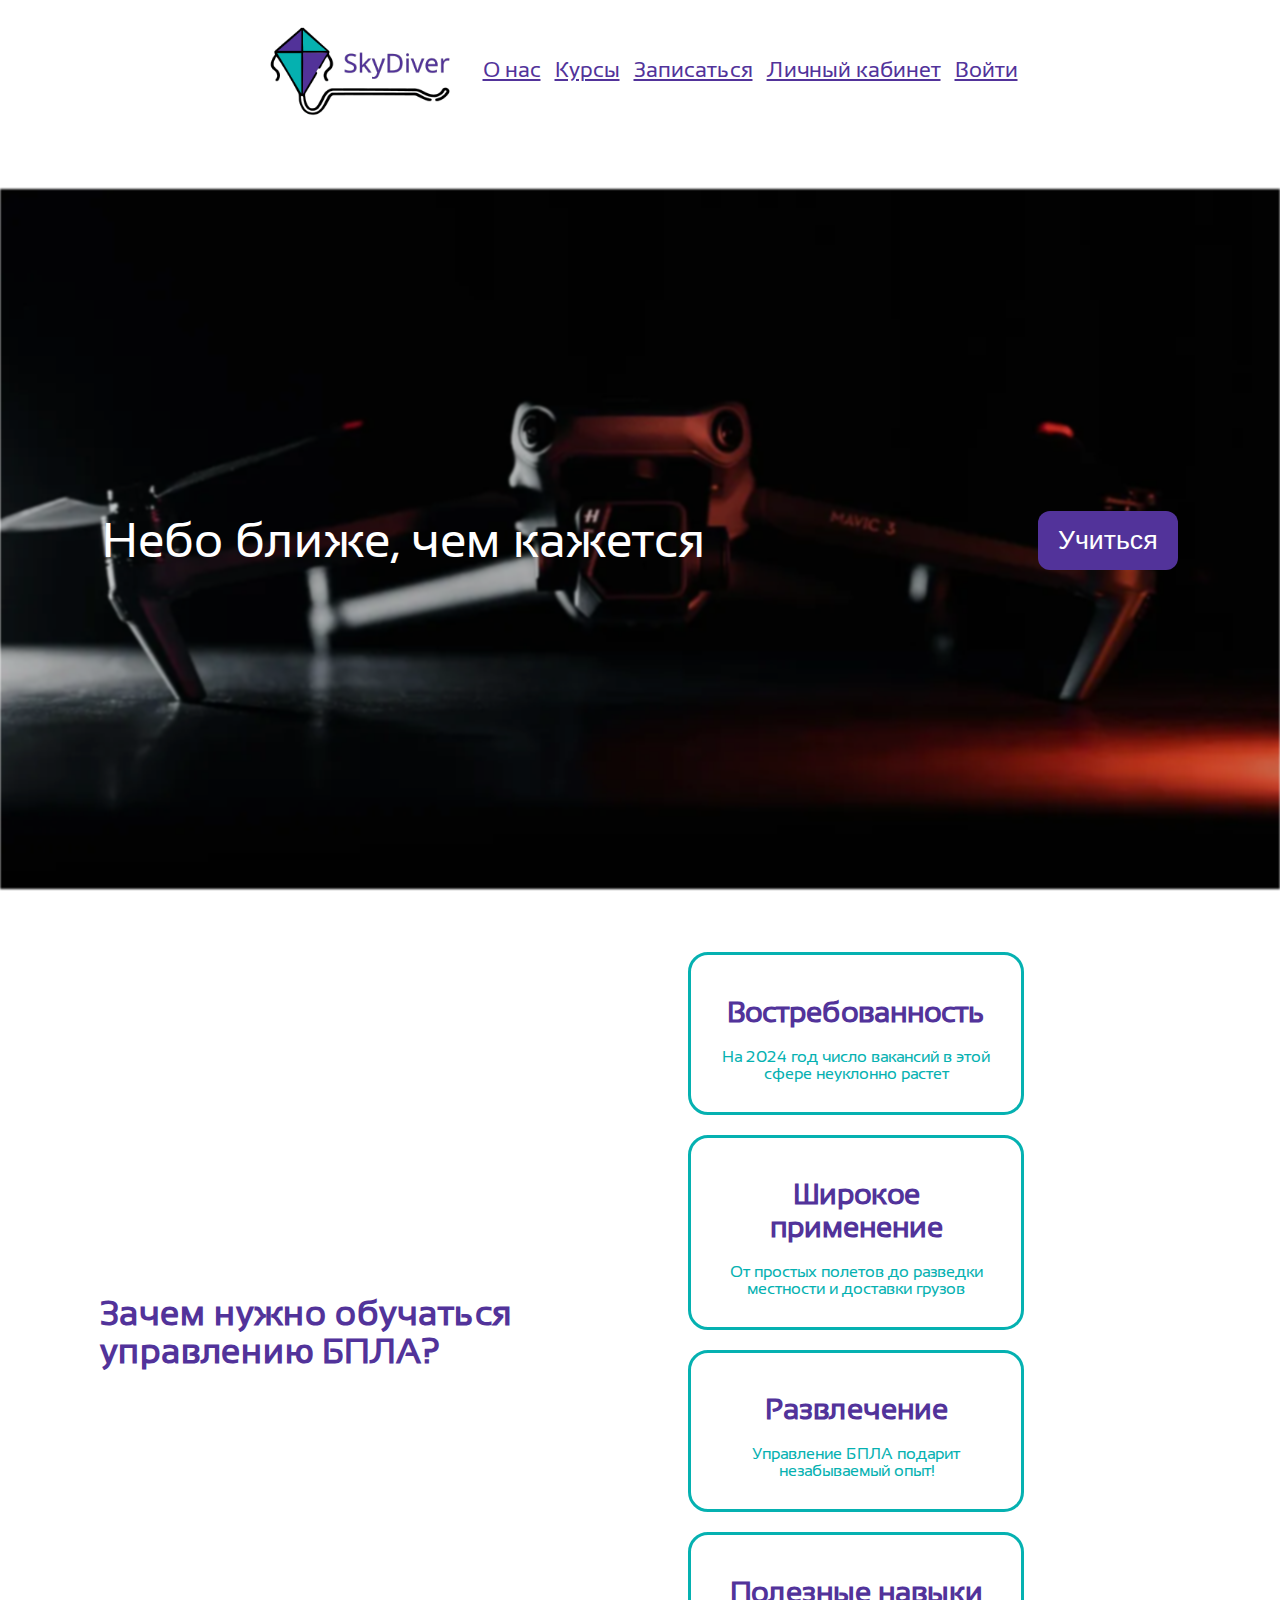
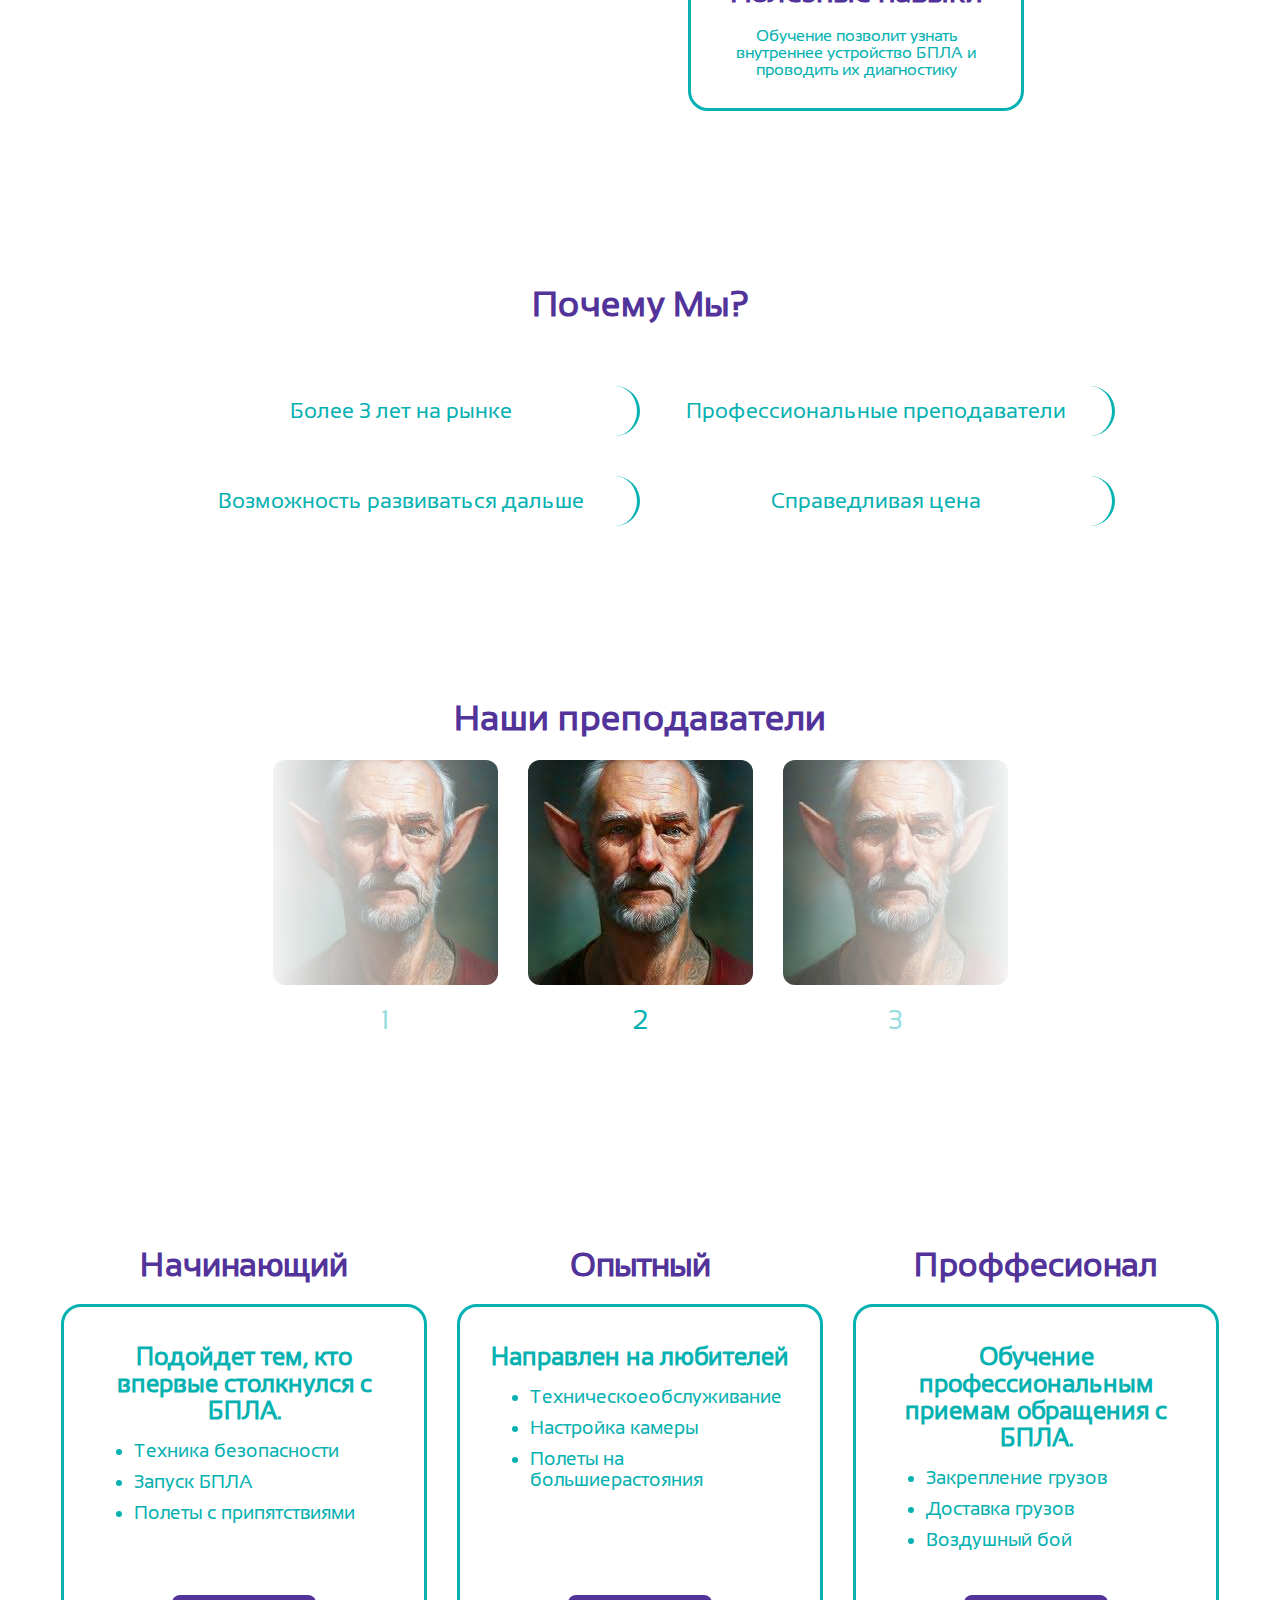
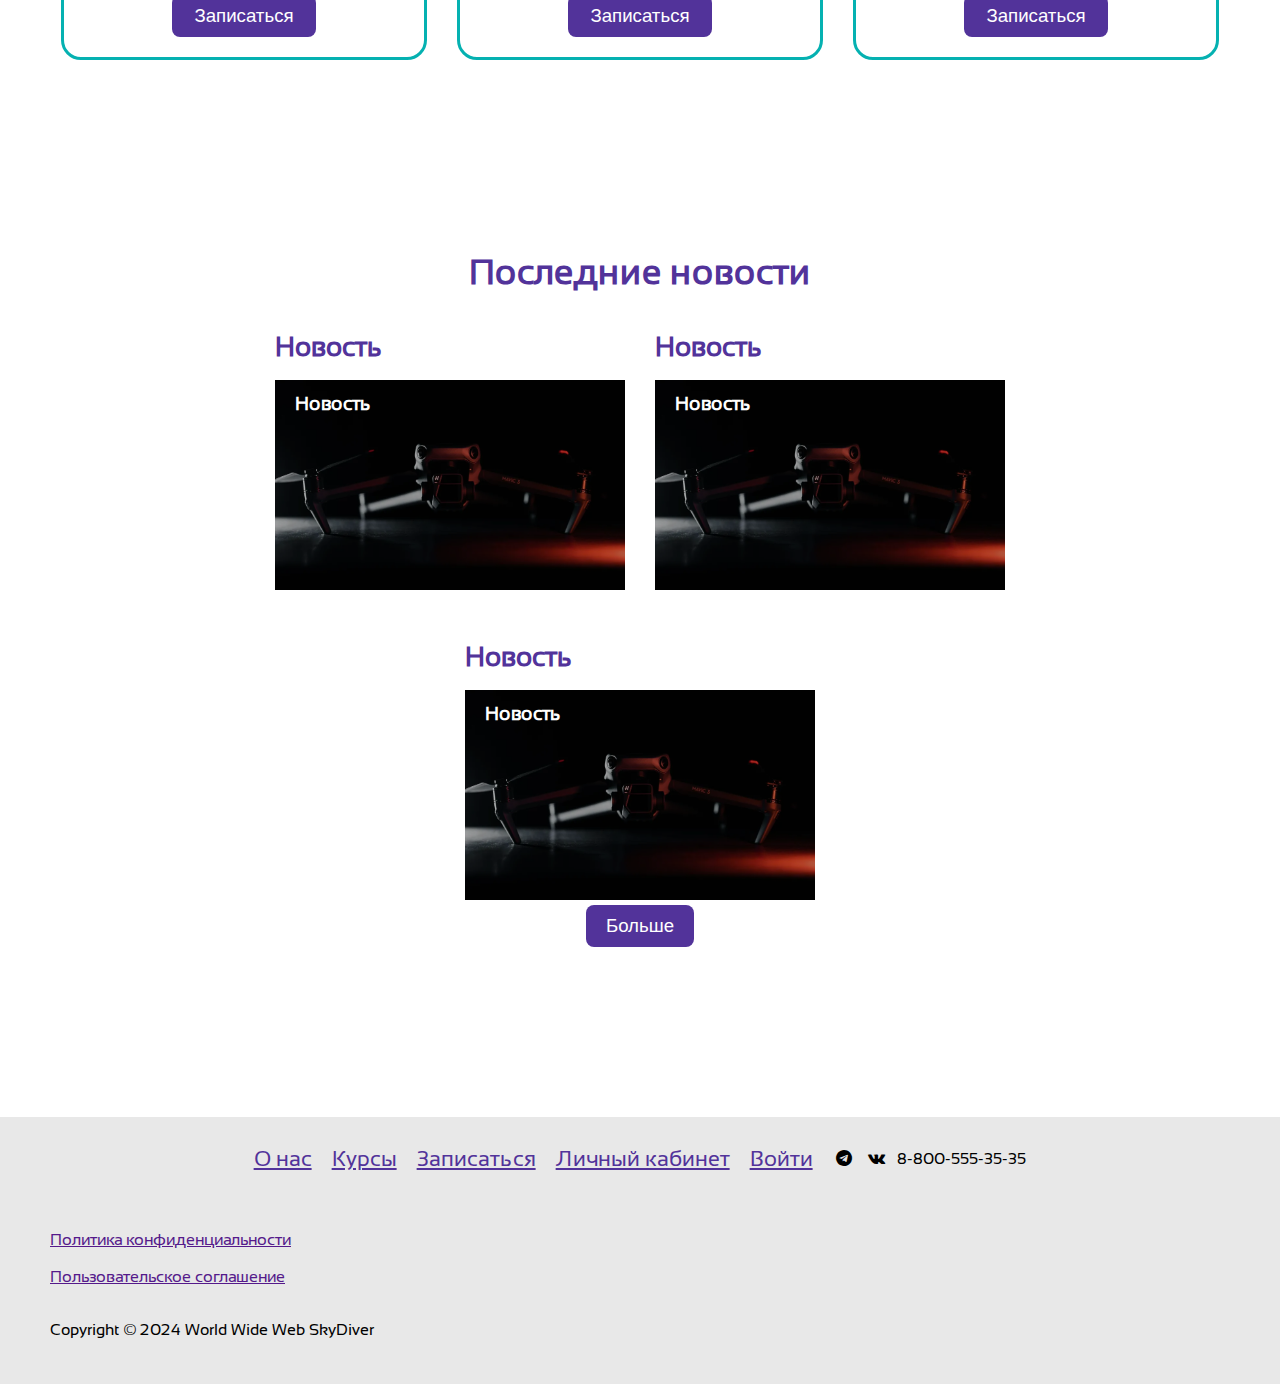
<file: index.html>
<!DOCTYPE html>
<html lang="en">

<head>
    <meta charset="UTF-8">
    <meta name="viewport" content="width=device-width, initial-scale=1.0">
    <title>Обучение управлению БПЛА</title>
    <link rel="stylesheet" href="style.css">
    <link rel="stylesheet" href="icons/css/fontello.css">
</head>

<body>

    <header>
        <a href=""><img src="img/animation.gif" alt="logo" class="logo"></a>
        <nav>
            <a href="#why-we" class="to-other-page" id="about-us">О нас</a>
            <a href="" class="to-other-page" id="courses">Курсы</a>
            <a href="#course" class="to-other-page" id="apointment">Записаться</a>
            <a href="" class="to-other-page" id="cabinet">Личный кабинет</a>
            <a href="auto/auto.html" class="to-other-page" id="auto">Войти</a>
        </nav>
    </header>
    <div class="bunner">
        <img src="img/дрон.webp" alt="Баннер с БПЛА">
        <div class="warp">Небо ближе, чем кажется</div>
        <input type="button" value="Учиться" class="to-study" id="button-to-study">
    </div>
    <div class="content">
        <div class="why">
            <h1>Зачем нужно
                обучаться
                управлению
                БПЛА?</h1>
            <div class="reasons">
                <div class="reason">
                    <h1>Востребованность</h1>
                    <div class="text">На 2024 год число
                        вакансий в этой сфере
                        неуклонно растет</div>
                </div>
                <div class="reason">
                    <h1>Широкое
                        применение</h1>
                    <div class="text">От простых полетов до
                        разведки местности
                        и доставки грузов</div>
                </div>
                <div class="reason">
                    <h1>Развлечение</h1>
                    <div class="text">Управление БПЛА
                        подарит
                        незабываемый опыт!</div>
                </div>
                <div class="reason">
                    <h1>Полезные
                        навыки</h1>
                    <div class="text">Обучение позволит
                        узнать внутреннее
                        устройство БПЛА
                        и проводить их
                        диагностику</div>
                </div>
            </div>
        </div>
        <div class="why-we" id="why-we">
            <h1>Почему Мы?</h1>
            <div class="why-we-reasons">
                <div class="we-reason">
                    <p>Более 3 лет
                        на рынке</p>
                </div>
                <div class="we-reason">
                    <p>Профессиональные
                        преподаватели</p>
                </div>
                <div class="we-reason">
                    <p>Возможность
                        развиваться
                        дальше</p>
                </div>
                <div class="we-reason">
                    <p>Справедливая
                        цена</p>
                </div>
            </div>
        </div>
        <div class="teachers">
            <h1>Наши преподаватели</h1>
            <div class="teacher-slider" id="teacher-slider">

            </div>
        </div>
        <div class="courses" id="course">
            <div class="card-container">
                <h1>Начинающий</h1>
                <div class="card">
                    <h1>Подойдет тем, кто впервые
                        столкнулся с БПЛА.
                    </h1>
                    <ul>
                        <li>Техника безопасности</li>
                        <li>Запуск БПЛА</li>
                        <li>Полеты с припятствиями</li>
                    </ul>
                    <input type="button" value="Записаться" class="apoint">
                </div>
            </div>
            <div class="card-container">
                <h1>Опытный</h1>
                <div class="card">
                    <h1>Направлен на любителей</h1>
                    <ul>
                        <li>Техническоеобслуживание</li>
                        <li> Настройка камеры</li>
                        <li>Полеты на большиерастояния</li>
                    </ul>
                    <input type="button" value="Записаться" class="apoint">
                </div>
            </div>
            <div class="card-container">
                <h1>Проффесионал</h1>
                <div class="card">
                    <h1>Обучение профессиональным приемам обращения с БПЛА.</h1>
                    <ul>
                        <li>Закрепление грузов</li>
                        <li>Доставка грузов</li>
                        <li>Воздушный бой</li>
                    </ul>
                    <input type="button" value="Записаться" class="apoint">
                </div>
            </div>
        </div>
        <div class="news">
            <h1>Последние новости</h1>
            <div class="news-cards">
                <div class="new">
                    <h1>Новость</h1>
                    <a href="">
                        <img src="img/дрон.webp" alt="Изображение БПЛА">
                        <h1>Новость</h1>
                    </a>
                </div>
                <div class="new">
                    <h1>Новость</h1>
                    <a href="">
                        <img src="img/дрон.webp" alt="Изображение БПЛА">
                        <h1>Новость</h1>
                    </a>
                </div>
                <div class="new">
                    <h1>Новость</h1>
                    <a href="">
                        <img src="img/дрон.webp" alt="Изображение БПЛА">
                        <h1>Новость</h1>
                    </a>
                </div>
            </div>
            <div class="more"><input type="button" value="Больше"></div>
        </div>
    </div>
    <footer>
        <nav>
            <a href="" class="to-other-page" id="about-us">О нас</a>
            <a href="" class="to-other-page" id="courses">Курсы</a>
            <a href="" class="to-other-page" id="apointment">Записаться</a>
            <a href="" class="to-other-page" id="cabinet">Личный кабинет</a>
            <a href="/auto/auto.html" class="to-other-page" id="auto">Войти</a>
            <div class="social">
                <div class="icon-telegram"></div>
                <div class="icon-vkontakte"></div>
                <div class="phone">8-800-555-35-35</div>
            </div>
        </nav>
        <div class="rules">
            <a href="" class="confidence">Политика конфиденциальности</a>
            <a href="" class="user">Пользовательское соглашение</a>
            <p class="copyright">Copyright © 2024 World Wide Web SkyDiver</p>
        </div>
    </footer>
    <script src="main.js"></script>

</body>

</html>
</file>
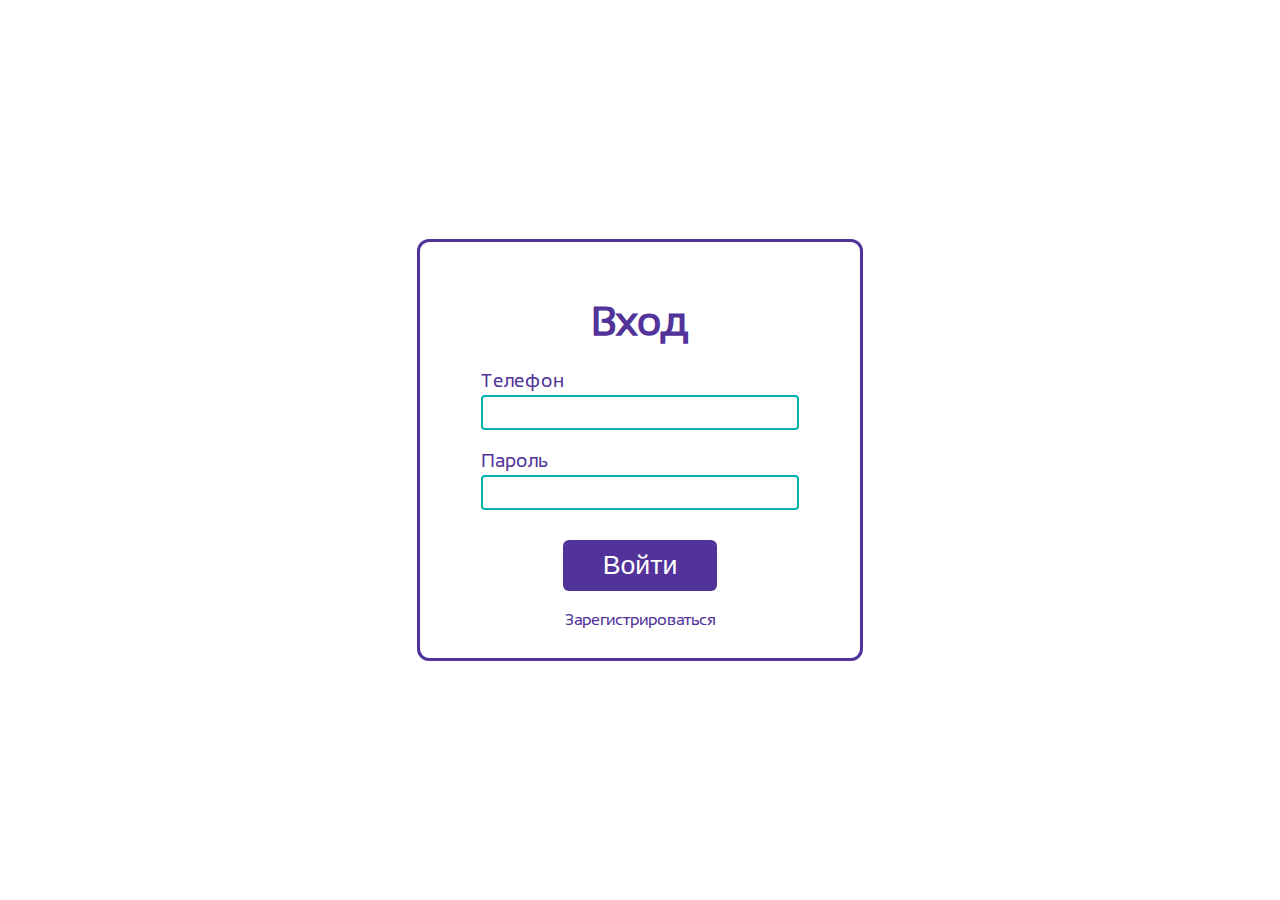
<file: auto/auto.html>
<!DOCTYPE html>
<html lang="en">

<head>
    <meta charset="UTF-8">
    <meta name="viewport" content="width=device-width, initial-scale=1.0">
    <title>Вход</title>
    <link rel="stylesheet" href="style.css">
</head>

<body>

    <form action="">
        <h1>Вход</h1>
        <div class="inputs">
            <div class="input-div">
                <label for="phone">Телефон</label>
                <input type="text" class="phone" id="phone">
                <span id="phone-p"></span>
            </div>
            <div class="input-div">
                <label for="password">Пароль</label>
                <input type="password" class="password" id="password">
            </div>
        </div>
        <input type="button" class="go" id="go" value="Войти">
        <a href="../registration/registration.html">Зарегистрироваться</a>
    </form>

    <script src="auto.js"></script>

</body>

</html>
</file>
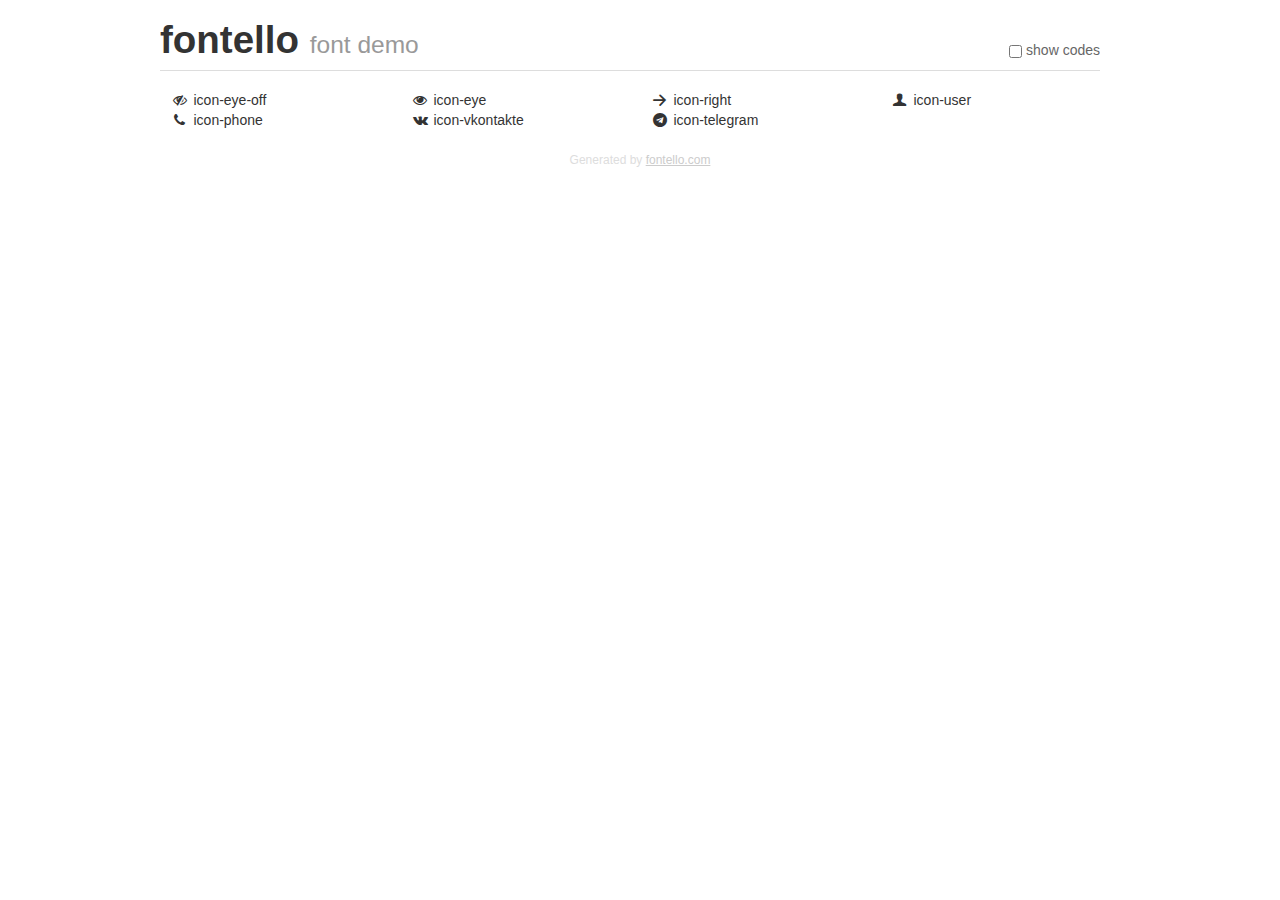
<file: icons/demo.html>
<!DOCTYPE html>
<html>
  <head>
  <!--[if lt IE 9]><script language="javascript" type="text/javascript" src="//html5shim.googlecode.com/svn/trunk/html5.js"></script><![endif]-->
  <meta charset="UTF-8">
  <style>
    html {
      font-size: 100%;
      -webkit-text-size-adjust: 100%;
      -ms-text-size-adjust: 100%;
    }
    a:focus {
      outline: thin dotted #333;
      outline: 5px auto -webkit-focus-ring-color;
      outline-offset: -2px;
    }
    a:hover,
    a:active {
      outline: 0;
    }
    input {
      margin: 0;
      font-size: 100%;
      vertical-align: middle;
      *overflow: visible;
      line-height: normal;
    }
    input::-moz-focus-inner {
      padding: 0;
      border: 0;
    }
    body {
      margin: 0;
      font-family: "Helvetica Neue", Helvetica, Arial, sans-serif;
      font-size: 14px;
      line-height: 20px;
      color: #333;
      background-color: #fff;
    }
    a {
      color: #08c;
      text-decoration: none;
    }
    a:hover {
      color: #005580;
      text-decoration: underline;
    }
    .row {
      margin-left: -20px;
      *zoom: 1;
    }
    .row:before,
    .row:after {
      display: table;
      content: "";
      line-height: 0;
    }
    .row:after {
      clear: both;
    }
    .span3 {
      float: left;
      min-height: 1px;
      margin-left: 20px;
      width: 220px;
    }
    .container {
      width: 940px;
      margin-right: auto;
      margin-left: auto;
      *zoom: 1;
    }
    .container:before,
    .container:after {
      display: table;
      content: "";
      line-height: 0;
    }
    .container:after {
      clear: both;
    }
    small {
      font-size: 85%;
    }
    h1 {
      margin: 10px 0;
      font-family: inherit;
      font-weight: bold;
      line-height: 20px;
      color: inherit;
      text-rendering: optimizelegibility;
      line-height: 40px;
      font-size: 38.5px;
    }
    h1 small {
      font-weight: normal;
      line-height: 1;
      color: #999;
      font-size: 24.5px;
    }

    body {
      margin-top: 90px;
    }
    .header {
      position: fixed;
      top: 0;
      left: 50%;
      margin-left: -480px;
      background-color: #fff;
      border-bottom: 1px solid #ddd;
      padding-top: 10px;
      z-index: 10;
    }
    .footer {
      color: #ddd;
      font-size: 12px;
      text-align: center;
      margin-top: 20px;
    }
    .footer a {
      color: #ccc;
      text-decoration: underline;
    }
    .the-icons {
      font-size: 14px;
      line-height: 24px;
    }
    .switch {
      position: absolute;
      right: 0;
      bottom: 10px;
      color: #666;
    }
    .switch input {
      margin-right: 0.3em;
    }
    .codesOn .i-name {
      display: none;
    }
    .codesOn .i-code {
      display: inline;
    }
    .i-code {
      display: none;
    }
    @font-face {
      font-family: 'fontello';
      src: url('./font/fontello.eot?67204460');
      src: url('./font/fontello.eot?67204460#iefix') format('embedded-opentype'),
           url('./font/fontello.woff?67204460') format('woff'),
           url('./font/fontello.ttf?67204460') format('truetype'),
           url('./font/fontello.svg?67204460#fontello') format('svg');
      font-weight: normal;
      font-style: normal;
    }
    .demo-icon {
      font-family: "fontello";
      font-style: normal;
      font-weight: normal;
      speak: never;
     
      display: inline-block;
      text-decoration: inherit;
      width: 1em;
      margin-right: .2em;
      text-align: center;
      /* opacity: .8; */
     
      /* For safety - reset parent styles, that can break glyph codes*/
      font-variant: normal;
      text-transform: none;
     
      /* fix buttons height, for twitter bootstrap */
      line-height: 1em;
     
      /* Animation center compensation - margins should be symmetric */
      /* remove if not needed */
      margin-left: .2em;
     
      /* You can be more comfortable with increased icons size */
      /* font-size: 120%; */
     
      /* Font smoothing. That was taken from TWBS */
      -webkit-font-smoothing: antialiased;
      -moz-osx-font-smoothing: grayscale;
     
      /* Uncomment for 3D effect */
      /* text-shadow: 1px 1px 1px rgba(127, 127, 127, 0.3); */
    }
    </style>
    <link rel="stylesheet" href="css/animation.css"><!--[if IE 7]><link rel="stylesheet" href="css/" + font.fontname + "-ie7.css"><![endif]-->
    <script>
      function toggleCodes(on) {
        var obj = document.getElementById('icons');
      
        if (on) {
          obj.className += ' codesOn';
        } else {
          obj.className = obj.className.replace(' codesOn', '');
        }
      }
    </script>
  </head>
  <body>
    <div class="container header">
      <h1>fontello <small>font demo</small></h1>
      <label class="switch">
        <input type="checkbox" onclick="toggleCodes(this.checked)">show codes
      </label>
    </div>
    <div class="container" id="icons">
      <div class="row">
        <div class="span3" title="Code: 0xe800">
          <i class="demo-icon icon-eye-off">&#xe800;</i> <span class="i-name">icon-eye-off</span><span class="i-code">0xe800</span>
        </div>
        <div class="span3" title="Code: 0xe801">
          <i class="demo-icon icon-eye">&#xe801;</i> <span class="i-name">icon-eye</span><span class="i-code">0xe801</span>
        </div>
        <div class="span3" title="Code: 0xe802">
          <i class="demo-icon icon-right">&#xe802;</i> <span class="i-name">icon-right</span><span class="i-code">0xe802</span>
        </div>
        <div class="span3" title="Code: 0xe803">
          <i class="demo-icon icon-user">&#xe803;</i> <span class="i-name">icon-user</span><span class="i-code">0xe803</span>
        </div>
      </div>
      <div class="row">
        <div class="span3" title="Code: 0xe804">
          <i class="demo-icon icon-phone">&#xe804;</i> <span class="i-name">icon-phone</span><span class="i-code">0xe804</span>
        </div>
        <div class="span3" title="Code: 0xf189">
          <i class="demo-icon icon-vkontakte">&#xf189;</i> <span class="i-name">icon-vkontakte</span><span class="i-code">0xf189</span>
        </div>
        <div class="span3" title="Code: 0xf2c6">
          <i class="demo-icon icon-telegram">&#xf2c6;</i> <span class="i-name">icon-telegram</span><span class="i-code">0xf2c6</span>
        </div>
      </div>
    </div>
    <div class="container footer">Generated by <a href="https://fontello.com">fontello.com</a></div>
  </body>
</html>
</file>
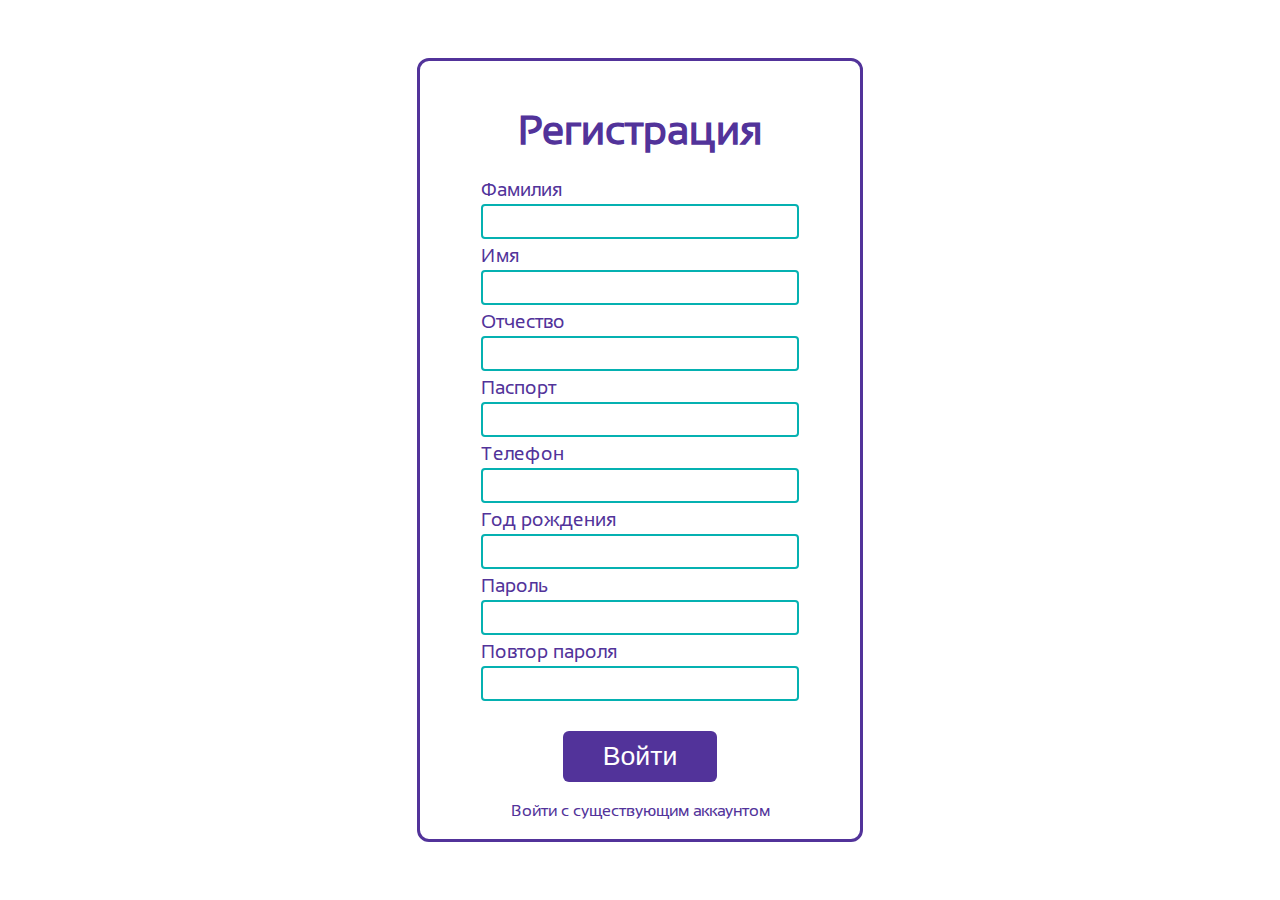
<file: registration/registration.html>
<!DOCTYPE html>
<html lang="en">

<head>
    <meta charset="UTF-8">
    <meta name="viewport" content="width=device-width, initial-scale=1.0">
    <title>Регистрация</title>
    <link rel="stylesheet" href="style.css">
</head>

<body>

    <form action="">
        <h1>Регистрация</h1>
        <div class="inputs">
            <div class="input-div">
                <label for="lastname">Фамилия</label>
                <input type="text" id="lastname">
                <span id="lastname-p"></span>
            </div>
            <div class="input-div">
                <label for="name">Имя</label>
                <input type="text" id="name">
                <span id="name-p"></span>
            </div>
            <div class="input-div">
                <label for="patronym">Отчество</label>
                <input type="text" id="patronym">
                <span id="patronym-p"></span>
            </div>
            <div class="input-div">
                <label for="passport">Паспорт</label>
                <input type="text" id="passport">
                <span id="passport-p"></span>
            </div>
            <div class="input-div">
                <label for="phone">Телефон</label>
                <input type="text" id="phone">
                <span id="phone-p"></span>
            </div>
            <div class="input-div">
                <label for="year">Год рождения</label>
                <input type="text" id="year">
                <span id="year-p"></span>
            </div>
            <div class="input-div">
                <label for="password">Пароль</label>
                <input type="password" id="password">
                <span id="password-p"></span>
            </div>
            <div class="input-div">
                <label for="password-repeat">Повтор пароля</label>
                <input type="password" id="password-repeat">
                <span id="password-repeat-p"></span>
            </div>
        </div>
        <input type="button" class="go" id="go" value="Войти">
        <a href="../auto/auto.html">Войти с существующим аккаунтом</a>
    </form>

    <script src="registration.js"></script>

</body>

</html>
</file>
<file: style.css>
:root {
    --color1: #52339A;
    --color2: #05B1B1;
    --button-active: #08dfdf;
}

@font-face {
    font-family: 'Sansation-Regular';
    src: url('fonts/Sansation-Regular.ttf') format('truetype');
    font-style: normal;
    font-weight: normal;
}

body {
    font-family: 'Sansation-Regular';
    padding: 0;
    margin: 0;
}

header {
    padding: 20px 0px;
    display: flex;
    gap: 20px;
    flex-flow: row nowrap;
    justify-content: center;
    align-items: center;
  
}

.logo {
    width: 200px;
    height: auto;
    cursor: pointer;
}

nav {
    display: flex;
    flex-flow: row nowrap;
    gap: 14px;
}

.to-other-page {
    color: var(--color1);
    font-size: 16pt;
    transition: .2s;
}

.to-other-page:hover {

    color: var(--color2);
}

.this-page {
    color: var(--color2);
}

.bunner {
    margin-top: 50px;
    position: relative;
}

.bunner img {
    width: 100%;
    min-height: 200px;
    max-height: 700px;
    filter: brightness(.8) blur(1px);
}

.warp {
    color: white;
    font-size: 36pt;
    display: block;
    position: absolute;
    top: 0;
    left: 8%;
    bottom: 0;
    margin: auto;
    height: fit-content;
    width: fit-content;
    text-align: center;
}

.to-study {
    display: block;
    position: absolute;
    top: 0;
    right: 8%;
    bottom: 0;
    margin: auto;
    height: fit-content;
    width: fit-content;
    background-color: var(--color1);
    padding: 14px 20px;
    border: none;
    border-radius: 12px;
    color: white;
    font-size: 20pt;
    cursor: pointer;
}

.to-study:hover {
    background-color: var(--color2);
    transition: .2s;
}

.to-study:active {
    background-color: var(--button-active);
    transition: 0s;
}

.content {
    padding: 0 100px;
}

.why {
    display: flex;
    flex-flow: row wrap;
    justify-content: center;
    align-items: center;
    margin: 60px 0;
}

.why h1 {
    display: block;
    height: fit-content;
    width: 40%;
    font-size: 26pt;
    color: var(--color1);
}

.reasons {
    width: 50%;
    margin: 0 auto;
    display: flex;
    flex-flow: row wrap;
    gap: 20px;
    justify-content: center;
    margin: 0 auto;
    padding: 0;
    min-width: min-content;
    max-width: max-content;
    flex-basis: 0;
    flex-grow: 1;
}

.reason {

    width: 270px;
    padding: 20px 30px 30px 30px;
    border: 3px solid var(--color2);
    border-radius: 20px;
    background-color: rgba(255, 255, 255, 0.8);
    text-align: center;
}

.reason h1 {
    color: var(--color1);
    font-size: 22pt;
    width: 100%;
}

.reason .text {
    color: var(--color2);
}

.why-we {
    display: flex;
    flex-flow: column wrap;
    margin: 150px 0;
}

.why-we h1 {
    color: var(--color1);
    font-size: 26pt;
    text-align: center;
}

.why-we-reasons {
    display: flex;
    flex-flow: row wrap;
    justify-content: center;
    align-items: center;
}

.we-reason {
    border-right: 3px solid var(--color2);
    border-radius: 100px;
    height: 50px;
    padding: 0 20px;
    display: flex;
    align-items: center;
    justify-content: center;
    margin-top: 40px;
}

.we-reason p {
    color: var(--color2);
    font-size: 16pt;
    text-align: center;
}

.teachers {
    display: flex;
    flex-flow: column nowrap;
    justify-content: center;
    align-items: center;
    margin: 150px 0;
}

.teachers h1 {
    color: var(--color1);
    font-size: 26pt;
}

.teacher {
    display: flex;
    flex-flow: column nowrap;
    gap: 20px;
    width: 100%;
    height: auto;
    align-items: center;
}

.teacher-slider {
    display: flex;
    flex-flow: row nowrap;
    position: relative;
    gap: 30px;
    width: 600px;

    justify-content: center;
}

.slider-border {
    width: 300px;
    height: 100%;
    position: absolute;
}

.right {
    left: 64%;
    background-image: linear-gradient(to right, transparent, white);
}

.left {
    right: 64%;
    background-image: linear-gradient(to left, transparent, white);
}

.left-teacher {
    order: 1;
}

.center-teacher {
    order: 2;
}

.right-teacher {
    order: 3;
}

.hidden-teacher {
    display: none;
}


.teacher img {
    border-radius: 12px;
    margin: 0 auto;

}

.teacher .name {
    color: var(--color2);
    text-align: center;
    font-size: 20pt;
    height: 70px;
}

.courses {
    display: flex;
    flex-flow: row nowrap;
    justify-content: center;
    align-items: center;
    gap: 30px;
    margin: 150px auto;
}

.card-container {
    display: flex;
    flex-flow: column nowrap;
    justify-content: center;
    align-items: center;
}

.card-container h1 {
    color: var(--color1);
}

.card {
    width: 300px;
    height: 300px;
    padding: 20px 30px 30px 30px;
    border: 3px solid var(--color2);
    border-radius: 20px;
    background-color: rgba(255, 255, 255, 0.8);
    position: relative;
}

.card h1 {
    color: var(--color2);
    font-size: 18pt;
    text-align: center;
}

.card ul li {
    color: var(--color2);
    margin: 10px 0;
    font-size: 14pt;
}

.card .apoint {
    position: absolute;
    bottom: 20px;
    left: 0;
    right: 0;
    margin: auto;
    width: 40%;
    padding: 10px;
    border: none;
    background-color: var(--color1);
    border-radius: 8px;
    color: white;
    font-size: 14pt;
    cursor: pointer;
}

.card .apoint:hover {
    background-color: var(--color2);
    transition: .2s;
}

.card .apoint:active {
    background-color: var(--button-active);
    transition: 0s;
}

.news {
    display: flex;
    flex-flow: column nowrap;
    padding: 20px;
    margin: 150px 0;
}

.news:last-child {
    align-items: center;
    justify-content: center;
}

.news h1 {
    color: var(--color1);
    font-size: 26pt;
}

.news-cards {
    display: flex;
    flex-flow: row wrap;
    justify-content: center;
    align-items: center;
    gap: 30px;
}

.news-cards .new {
    width: 350px;
    height: 280px;
}

.more {
    display: flex;
    justify-content: center;
    align-items: center;
}

.more input {
    cursor: pointer;
    background-color: var(--color1);
    padding: 10px 20px;
    border: none;
    border-radius: 8px;
    color: white;
    font-size: 14pt;
}

.more input:hover {
    transition: .2s;
    background-color: var(--color2);
}

.more input:active {
    transition: 0s;
    background-color: var(--button-active);
}

.news-cards .new h1 {
    font-size: 20pt;
    color: var(--color1);
    height: 30px;
}

.news-cards .new a {
    display: block;
    width: 100%;
    height: 210px;
    position: relative;
}

.news-cards .new a img {
    width: 100%;
    height: 100%;
    filter: brightness(0.7);
}

.news-cards .new a h1 {
    position: absolute;
    color: white;
    left: 20px;
    top: 0;
    bottom: 0;
    right: 0;
    font-size: 14pt;
}

footer {
    width: 100%;
    background-color: #E8E8E8;
    padding: 30px 0;
    display: flex;
    flex-flow: column nowrap;
    gap: 60px 0;
}

footer nav {
    display: flex;
    flex-flow: row nowrap;
    justify-content: center;
    align-items: center;
    gap: 20px;
}

footer nav .social {
    display: flex;
    flex-flow: row wrap;
    gap: 10px;
}

footer .rules {
    display: flex;
    flex-flow: column wrap;
    padding: 0 50px;
    gap: 20px 0;
}

@media screen and (max-width:800px) {
    footer nav {
        flex-flow: column nowrap;
        justify-content: start;
        align-items: start;
        padding-left: 30px;
    }

    footer {
        flex-flow: row wrap;
    }

    footer .rules {
        padding-left: 20px;
    }
}

@media screen and (max-width:900px) {
    .warp {
        right: 0;
        left: 0;
        margin: 0 auto;
        top: 20%;
    }

    .to-study {
        right: 0;
        left: 0;
        margin: 0 auto;
        top: 70%;
    }
}

@media screen and (max-width:720px) {
    header {
        justify-content: space-between;
    }

    nav {
        flex-flow: column wrap;
        align-items: end;
        gap: 30px;
    }
}

@media screen and (max-width:500px) {
    header {
        flex-flow: column wrap;
        align-items: center;
        justify-content: center;
    }

    nav {
        align-items: center;
        justify-content: center;
        gap: 30px;
    }
}

@media screen and (max-width:800px) {
    .why {
        flex-flow: column wrap;
    }

    .content {
        padding: 0px;
    }

    .why h1 {
        width: 60%;
    }
}

@media screen and (max-width:1550px) {
    .we-reason {
        width: 40%;
    }

}

@media screen and (max-width:1250px) {
    .courses {
        flex-flow: column wrap;
    }
}
</file>
<file: icons/css/fontello.css>
@font-face {
  font-family: 'fontello';
  src: url('../font/fontello.eot?34431253');
  src: url('../font/fontello.eot?34431253#iefix') format('embedded-opentype'),
       url('../font/fontello.woff2?34431253') format('woff2'),
       url('../font/fontello.woff?34431253') format('woff'),
       url('../font/fontello.ttf?34431253') format('truetype'),
       url('../font/fontello.svg?34431253#fontello') format('svg');
  font-weight: normal;
  font-style: normal;
}
/* Chrome hack: SVG is rendered more smooth in Windozze. 100% magic, uncomment if you need it. */
/* Note, that will break hinting! In other OS-es font will be not as sharp as it could be */
/*
@media screen and (-webkit-min-device-pixel-ratio:0) {
  @font-face {
    font-family: 'fontello';
    src: url('../font/fontello.svg?34431253#fontello') format('svg');
  }
}
*/
[class^="icon-"]:before, [class*=" icon-"]:before {
  font-family: "fontello";
  font-style: normal;
  font-weight: normal;
  speak: never;

  display: inline-block;
  text-decoration: inherit;
  width: 1em;
  margin-right: .2em;
  text-align: center;
  /* opacity: .8; */

  /* For safety - reset parent styles, that can break glyph codes*/
  font-variant: normal;
  text-transform: none;

  /* fix buttons height, for twitter bootstrap */
  line-height: 1em;

  /* Animation center compensation - margins should be symmetric */
  /* remove if not needed */
  margin-left: .2em;

  /* you can be more comfortable with increased icons size */
  /* font-size: 120%; */

  /* Font smoothing. That was taken from TWBS */
  -webkit-font-smoothing: antialiased;
  -moz-osx-font-smoothing: grayscale;

  /* Uncomment for 3D effect */
  /* text-shadow: 1px 1px 1px rgba(127, 127, 127, 0.3); */
}

.icon-eye-off:before { content: '\e800'; } /* '' */
.icon-eye:before { content: '\e801'; } /* '' */
.icon-right:before { content: '\e802'; } /* '' */
.icon-user:before { content: '\e803'; } /* '' */
.icon-phone:before { content: '\e804'; } /* '' */
.icon-vkontakte:before { content: '\f189'; } /* '' */
.icon-telegram:before { content: '\f2c6'; } /* '' */
</file>
<file: auto/style.css>
:root {
    --color1: #52339A;
    --color2: #05B1B1;
    --button-active: #08dfdf;
    --warning: red;
}

@font-face {
    font-family: 'Sansation-Regular';
    src: url('../fonts/Sansation-Regular.ttf') format('truetype');
    font-style: normal;
    font-weight: normal;
}

body {
    font-family: 'Sansation-Regular';
}

form {
    border: 3px solid var(--color1);
    border-radius: 12px;
    height: fit-content;
    width: fit-content;
    position: absolute;
    top: 0;
    left: 0;
    bottom: 0;
    right: 0;
    margin: auto;
    display: flex;
    flex-flow: column nowrap;
    align-items: center;
    padding: 30px 20px;
    width: 400px;
}

h1 {
    color: var(--color1);
    font-size: 30pt;
}

#full-notice {
    font-size: 26pt;
    color: var(--warning);
    text-align: center;
}

.inputs {
    display: flex;
    flex-flow: column nowrap;
    gap: 20px;
}

.input-div {
    display: flex;
    flex-flow: column nowrap;
}

.input-div label {
    color: var(--color1);
    margin-bottom: 4px;
    font-size: 14pt;
}

.input-div input {
    background-color: #fff;
    border: 2px solid var(--color2);
    border-radius: 4px;
    font-size: 16pt;
    width: 300px;
    color: var(--color2);
    padding: 3px 0 3px 14px;
}

.go {
    cursor: pointer;
    background-color: var(--color1);
    border: none;
    border-radius: 6px;
    padding: 10px 40px;
    margin-top: 30px;
    color: white;
    font-size: 20pt;
}

.go:hover {
    transition: .2s;
    background-color: var(--color2);
}

.go:active {
    transition: 0s;
    background-color: var(--button-active);
}

form a {
    margin-top: 20px;
    text-decoration: none;
    color: var(--color1);
}

form a:hover {
    text-decoration: underline;
}
span{
    color: red;
}
</file>
<file: registration/style.css>
:root {
    --color1: #52339A;
    --color2: #05B1B1;
    --button-active: #08dfdf;
    --warning: red;
}

@font-face {
    font-family: 'Sansation-Regular';
    src: url('../fonts/Sansation-Regular.ttf') format('truetype');
    font-style: normal;
    font-weight: normal;
}

body {
    font-family: 'Sansation-Regular';
}

form {
    border: 3px solid var(--color1);
    border-radius: 12px;
    height: fit-content;
    width: fit-content;
    position: absolute;
    top: 0;
    left: 0;
    bottom: 0;
    right: 0;
    margin: auto;
    display: flex;
    flex-flow: column nowrap;
    align-items: center;
    padding: 20px 20px;
    width: 400px;
}

h1 {
    color: var(--color1);
    font-size: 30pt;
    text-align: center;
}

#full-notice {
    font-size: 26pt;
    color: var(--warning);
    text-align: center;
}

.inputs {
    display: flex;
    flex-flow: column nowrap;
    gap: 6px;
}

.input-div {
    display: flex;
    flex-flow: column nowrap;
}


.input-div span {
    color: var(--warning);
}

.input-div label {
    color: var(--color1);
    margin-bottom: 4px;
    font-size: 14pt;
}

.input-div input {
    background-color: #fff;
    border: 2px solid var(--color2);
    border-radius: 4px;
    font-size: 16pt;
    width: 300px;
    color: var(--color2);
    padding: 3px 0 3px 14px;
}

.input-div input:focus {
    outline: none;
}

.go {
    cursor: pointer;
    background-color: var(--color1);
    border: none;
    border-radius: 6px;
    padding: 10px 40px;
    margin-top: 30px;
    color: white;
    font-size: 20pt;
}

.go:hover {
    transition: .2s;
    background-color: var(--color2);
}

.go:active {
    transition: 0s;
    background-color: var(--button-active);
}

form a {
    margin-top: 20px;
    text-decoration: none;
    color: var(--color1);
}

form a:hover {
    text-decoration: underline;
}
</file>
<file: icons/css/animation.css>
/*
   Animation example, for spinners
*/
.animate-spin {
  -moz-animation: spin 2s infinite linear;
  -o-animation: spin 2s infinite linear;
  -webkit-animation: spin 2s infinite linear;
  animation: spin 2s infinite linear;
  display: inline-block;
}
@-moz-keyframes spin {
  0% {
    -moz-transform: rotate(0deg);
    -o-transform: rotate(0deg);
    -webkit-transform: rotate(0deg);
    transform: rotate(0deg);
  }

  100% {
    -moz-transform: rotate(359deg);
    -o-transform: rotate(359deg);
    -webkit-transform: rotate(359deg);
    transform: rotate(359deg);
  }
}
@-webkit-keyframes spin {
  0% {
    -moz-transform: rotate(0deg);
    -o-transform: rotate(0deg);
    -webkit-transform: rotate(0deg);
    transform: rotate(0deg);
  }

  100% {
    -moz-transform: rotate(359deg);
    -o-transform: rotate(359deg);
    -webkit-transform: rotate(359deg);
    transform: rotate(359deg);
  }
}
@-o-keyframes spin {
  0% {
    -moz-transform: rotate(0deg);
    -o-transform: rotate(0deg);
    -webkit-transform: rotate(0deg);
    transform: rotate(0deg);
  }

  100% {
    -moz-transform: rotate(359deg);
    -o-transform: rotate(359deg);
    -webkit-transform: rotate(359deg);
    transform: rotate(359deg);
  }
}
@-ms-keyframes spin {
  0% {
    -moz-transform: rotate(0deg);
    -o-transform: rotate(0deg);
    -webkit-transform: rotate(0deg);
    transform: rotate(0deg);
  }

  100% {
    -moz-transform: rotate(359deg);
    -o-transform: rotate(359deg);
    -webkit-transform: rotate(359deg);
    transform: rotate(359deg);
  }
}
@keyframes spin {
  0% {
    -moz-transform: rotate(0deg);
    -o-transform: rotate(0deg);
    -webkit-transform: rotate(0deg);
    transform: rotate(0deg);
  }

  100% {
    -moz-transform: rotate(359deg);
    -o-transform: rotate(359deg);
    -webkit-transform: rotate(359deg);
    transform: rotate(359deg);
  }
}
</file>
